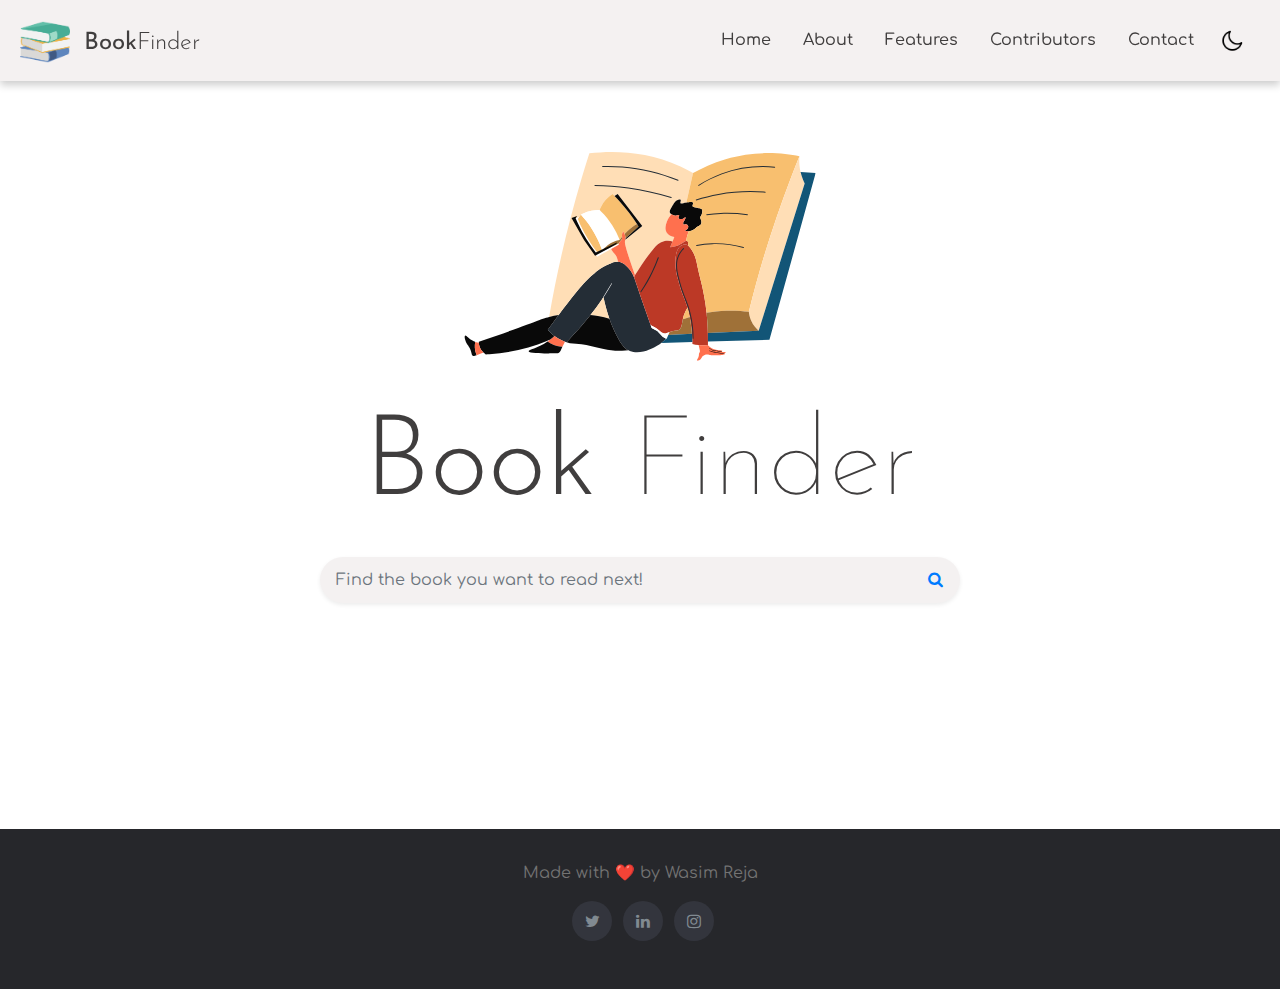
<file: index.html>
<!DOCTYPE html>
<html lang="en">

<head>
  <meta charset="UTF-8" />
  <meta http-equiv="Content-Security-Policy" content="upgrade-insecure-requests" />
  <meta http-equiv="X-UA-Compatible" content="IE=edge" />
  <meta name="viewport" content="width=device-width, initial-scale=1.0" />
  <meta name="description" content="Find the book you want to read next!" />
  <title>Book Finder</title>
  <link rel="shortcut icon" href="img/book.png" type="image/x-icon">
  <link rel="stylesheet" href="https://cdnjs.cloudflare.com/ajax/libs/font-awesome/4.7.0/css/font-awesome.min.css" />
  <link rel="stylesheet" href="./css/style.css" />
  <link rel="stylesheet" href="https://cdn.jsdelivr.net/npm/bootstrap@4.4.1/dist/css/bootstrap.min.css"
    integrity="sha384-Vkoo8x4CGsO3+Hhxv8T/Q5PaXtkKtu6ug5TOeNV6gBiFeWPGFN9MuhOf23Q9Ifjh" crossorigin="anonymous" />
  <link rel="stylesheet" href="https://unpkg.com/aos@next/dist/aos.css" />
</head>

<body class="bg">
  <script>
    const localTheme = localStorage?.getItem("theme");
    if (localTheme === "dark") {
      document.body.classList.add("dark-theme");
      whitecolor();
    } else {
      document.body.classList.remove("dark-theme");
      blackcolor();
    }
  </script>

  <div class="preloader">
    <div class="dots-container">
      <div></div>
      <div></div>
      <div></div>
    </div>
    <div class="preloader-text">
      Loading...
    </div>
  </div>

  <nav id="nav">
    <div class="container-fluid align-items-center">
      <img id="logo" src="./img/book.png" alt="logo">
      <a class="navbar-brand" href="index.html">
        <span class="text">Book</span><span class="find">Finder</span>
      </a>
      <div class="mode d-flex align-items-center">
        <ul class="nav-menu">
          <li class="nav-item">
            <a class="nav-link" href="index.html"> <span class="find">Home</span></a>
          </li>
          <li class="nav-item">
            <a class="nav-link" href="about.html"> <span class="find">About</span></a>
          </li>
          <li class="nav-item">
            <a class="nav-link" href="features.html"> <span class="find">Features</span></a>
          </li>
          <li class="nav-item">
            <a class="nav-link" href="contributors.html"> <span class="find">Contributors</span></a>
          </li>
          <li class="nav-item">
            <a class="nav-link" href="contact.html"> <span class="find">Contact</span></a>
          </li>
        </ul>
        <img class="dark-mode" id="icon" src="img/moon.png" alt="Toggle Dark Mode" />
        <div class="hamburger">
          <span class="bar"></span>
          <span class="bar"></span>
          <span class="bar"></span>
        </div>
      </div>
    </div>
  </nav>

  <header class="header" id="header">
    <img src="img/Man-Reading-a-Book-Vector-Illustration.svg" alt="Man Reading a Book" class="illustration" />
    <h1 class="title">
      Book
      <p class="finder">Finder</p>
    </h1>
  </header>
  <div class="search" id="search-bar">
    <form class="search-form">
      <div class="p-1 rounded rounded-pill shadow-sm mb-5">
        <div class="input-group">
          <input type="search" id="input" placeholder="Find the book you want to read next!"
            aria-describedby="button-addon1" class="form-control border-0 " />
          <div class="input-group-append">
            <button id="button-addon1" type="submit" class="btn btn-link text-primary" aria-label="Search">
              <i class="fa fa-search"></i>
            </button>
          </div>
        </div>
      </div>
    </form>
  </div>
  <div class="whirly-loader" style="display: none;"></div>
  <div id="results" class="results container"></div>

  <a href="#" id="return-to-top" class="scroll-container">
    <i class="fa fa-arrow-up"></i>
  </a>

  <div id="pagination-wrapper" class="pagination-wrapper hidden">
    <svg class="dots btn--prev" onclick="prevPage()" id="prev-btn" height="96" viewBox="0 0 24 24" width="96"
      xmlns="http://www.w3.org/2000/svg">
      <path d="M15.41 16.09l-4.58-4.59 4.58-4.59L14 5.5l-6 6 6 6z" />
      <path d="M0-.5h24v24H0z" fill="none" />
    </svg>

    <div class="pagination-container">
      <div class="little-dot  little-dot--first"></div>
      <div class="little-dot">
        <div class="big-dot-container">
          <div class="big-dot"></div>
        </div>
      </div>
      <div class="little-dot  little-dot--last"></div>
    </div>

    <svg class="dots btn--next" onclick="nextPage()" id="next-btn" height="96" viewBox="0 0 24 24" width="96"
      xmlns="http://www.w3.org/2000/svg">
      <path d="M8.59 16.34l4.58-4.59-4.58-4.59L10 5.75l6 6-6 6z" />
      <path d="M0-.25h24v24H0z" fill="none" />
    </svg>
  </div>

  <footer class="foot">
    <div>
      Made with ❤️ by <a href="https://github.com/wasimreja">Wasim Reja</a>
    </div>
    <div class="icons">
      <a class="twitter" href="https://twitter.com/_wasimreja" target="_blank">
        <i class="fa fa-twitter"></i>
      </a>
      <a class="linkedin" href="https://www.linkedin.com/in/wasimreja" target="_blank">
        <i class="fa fa-linkedin"></i>
      </a>
      <a class="instagram" href="https://www.instagram.com/_wasimreja" target="_blank">
        <i class="fa fa-instagram"></i>
      </a>
    </div>
  </footer>

  <script src="https://ajax.googleapis.com/ajax/libs/jquery/2.2.2/jquery.min.js"></script>
  <script src="https://unpkg.com/aos@next/dist/aos.js"></script>
  <script>
    AOS.init({
      offset: 200,
      duration: 1000
    });
  </script>
  <script src="./js/main.js"></script>
  <script src="./js/pagination.js"></script>
  <script src="./js/preloader.js"></script>
</body>

</html>
</file>
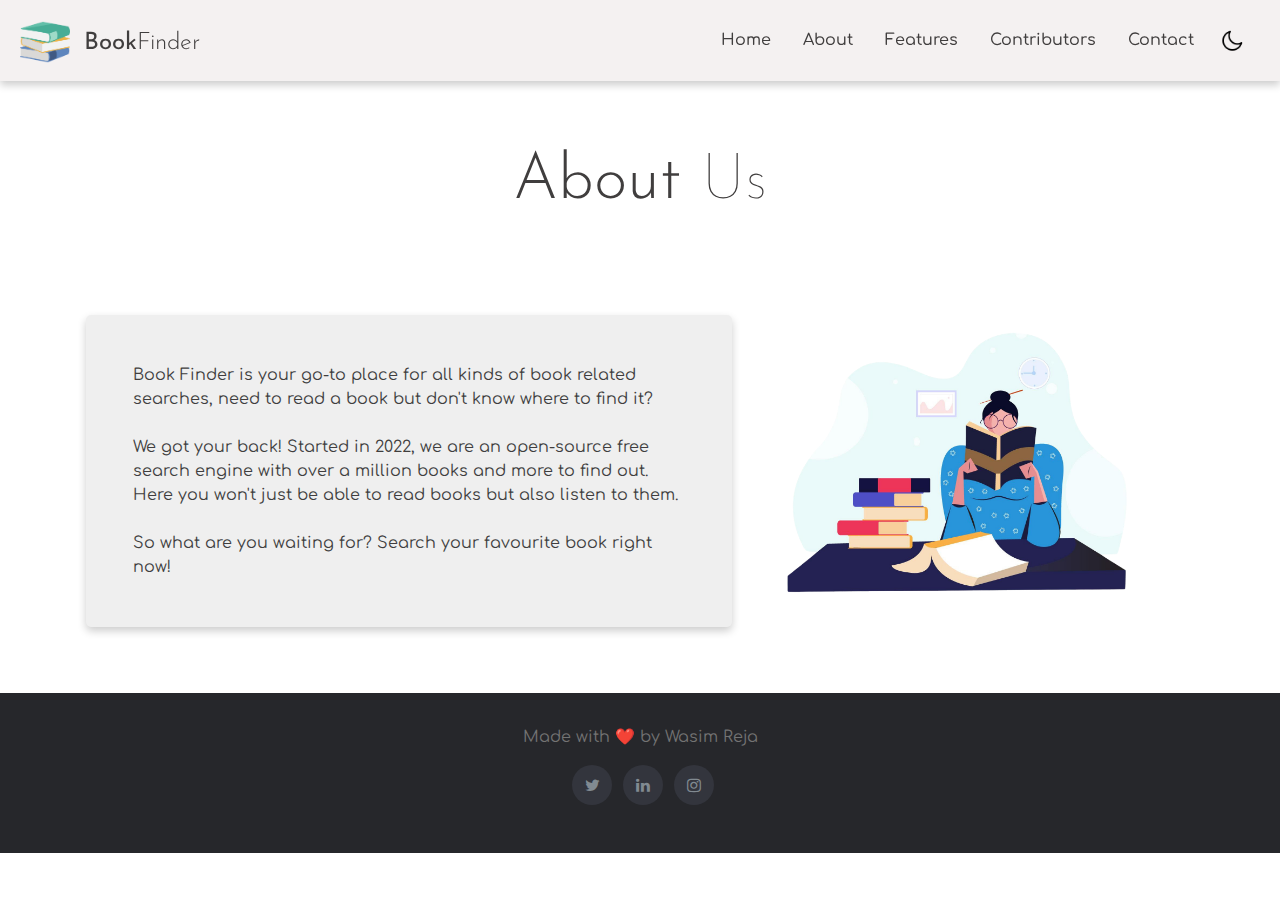
<file: about.html>
<!DOCTYPE html>
<html lang="en">

<head>
  <meta charset="UTF-8" />
  <meta http-equiv="Content-Security-Policy" content="upgrade-insecure-requests" />
  <meta http-equiv="X-UA-Compatible" content="IE=edge" />
  <meta name="viewport" content="width=device-width, initial-scale=1.0" />
  <title>About Us | Book Finder</title>
  <link rel="shortcut icon" href="./img/book.png" type="image/x-icon">
  <link rel="stylesheet" href="https://cdnjs.cloudflare.com/ajax/libs/font-awesome/4.7.0/css/font-awesome.min.css" />
  <link rel="stylesheet" href="./css/style.css" />
  <link rel="stylesheet" href="./css/about.css">
  <link rel="stylesheet" href="https://cdn.jsdelivr.net/npm/bootstrap@4.4.1/dist/css/bootstrap.min.css"
    integrity="sha384-Vkoo8x4CGsO3+Hhxv8T/Q5PaXtkKtu6ug5TOeNV6gBiFeWPGFN9MuhOf23Q9Ifjh" crossorigin="anonymous" />
</head>

<body class="bg">
  <script>
    const localTheme = localStorage?.getItem("theme");
    if (localTheme === "dark") {
      document.body.classList.add("dark-theme");
    } else {
      document.body.classList.remove("dark-theme");
    }
  </script>

  <nav id="nav">
    <div class="container-fluid align-items-center">
      <img id="logo" src="./img/book.png" alt="logo">
      <a class="navbar-brand" href="index.html">
        <span class="text">Book</span><span class="find">Finder</span>
      </a>
      <div class="mode d-flex align-items-center">
        <ul class="nav-menu">
          <li class="nav-item">
            <a class="nav-link" href="index.html"> <span class="find">Home</span></a>
          </li>
          <li class="nav-item">
            <a class="nav-link" href="about.html"> <span class="find">About</span></a>
          </li>
          <li class="nav-item">
            <a class="nav-link" href="features.html"> <span class="find">Features</span></a>
          </li>
          <li class="nav-item">
            <a class="nav-link" href="contributors.html"> <span class="find">Contributors</span></a>
          </li>
          <li class="nav-item">
            <a class="nav-link" href="contact.html"> <span class="find">Contact</span></a>
          </li>
        </ul>
        <img class="dark-mode" id="icon" src="img/moon.png" alt="Toggle Dark Mode" />
        <div class="hamburger">
          <span class="bar"></span>
          <span class="bar"></span>
          <span class="bar"></span>
        </div>
      </div>
    </div>
  </nav>

  <section class="about">
    <header class="header" id="header">
      <h1 class="title">
        About
        <p class="finder">Us</p>
      </h1>
    </header>
    <div class="container">
      <div class="row align-items-end p-3">
        <div class="col-lg-7">
          <div class="py-3">
            <div class="description">
              Book Finder is your go-to place for all kinds of book related searches, need to read a book but don't know
              where to find it?<br /><br />
              We got your back! Started in 2022, we are an open-source free search engine with over a million books and
              more to find out. Here you won't just be able to read books but also listen to them.<br /><br />
              So what are you waiting for? Search your favourite book right now!
            </div>
          </div>
        </div>
        <div class="col-lg-5">
          <img src="img/book-reading.png" alt="Reading Book Illustration" class="illustration" />
        </div>
      </div>
    </div>
  </section>

  <div class="search" id="search-bar">
    <form class="search-form">
    </form>
  </div>

  <a href="#" id="return-to-top" class="scroll-container">
    <i class="fa fa-arrow-up"></i>
  </a>

  <footer class="foot">
    <div>
      Made with ❤️ by <a href="https://github.com/wasimreja">Wasim Reja</a>
    </div>
    <div class="icons">
      <a class="twitter" href="https://twitter.com/_wasimreja" target="_blank">
        <i class="fa fa-twitter"></i>
      </a>
      <a class="linkedin" href="https://www.linkedin.com/in/wasimreja" target="_blank">
        <i class="fa fa-linkedin"></i>
      </a>
      <a class="instagram" href="https://www.instagram.com/_wasimreja" target="_blank">
        <i class="fa fa-instagram"></i>
      </a>
    </div>
  </footer>

  <script src="./js/main.js"></script>
</body>

</html>
</file>
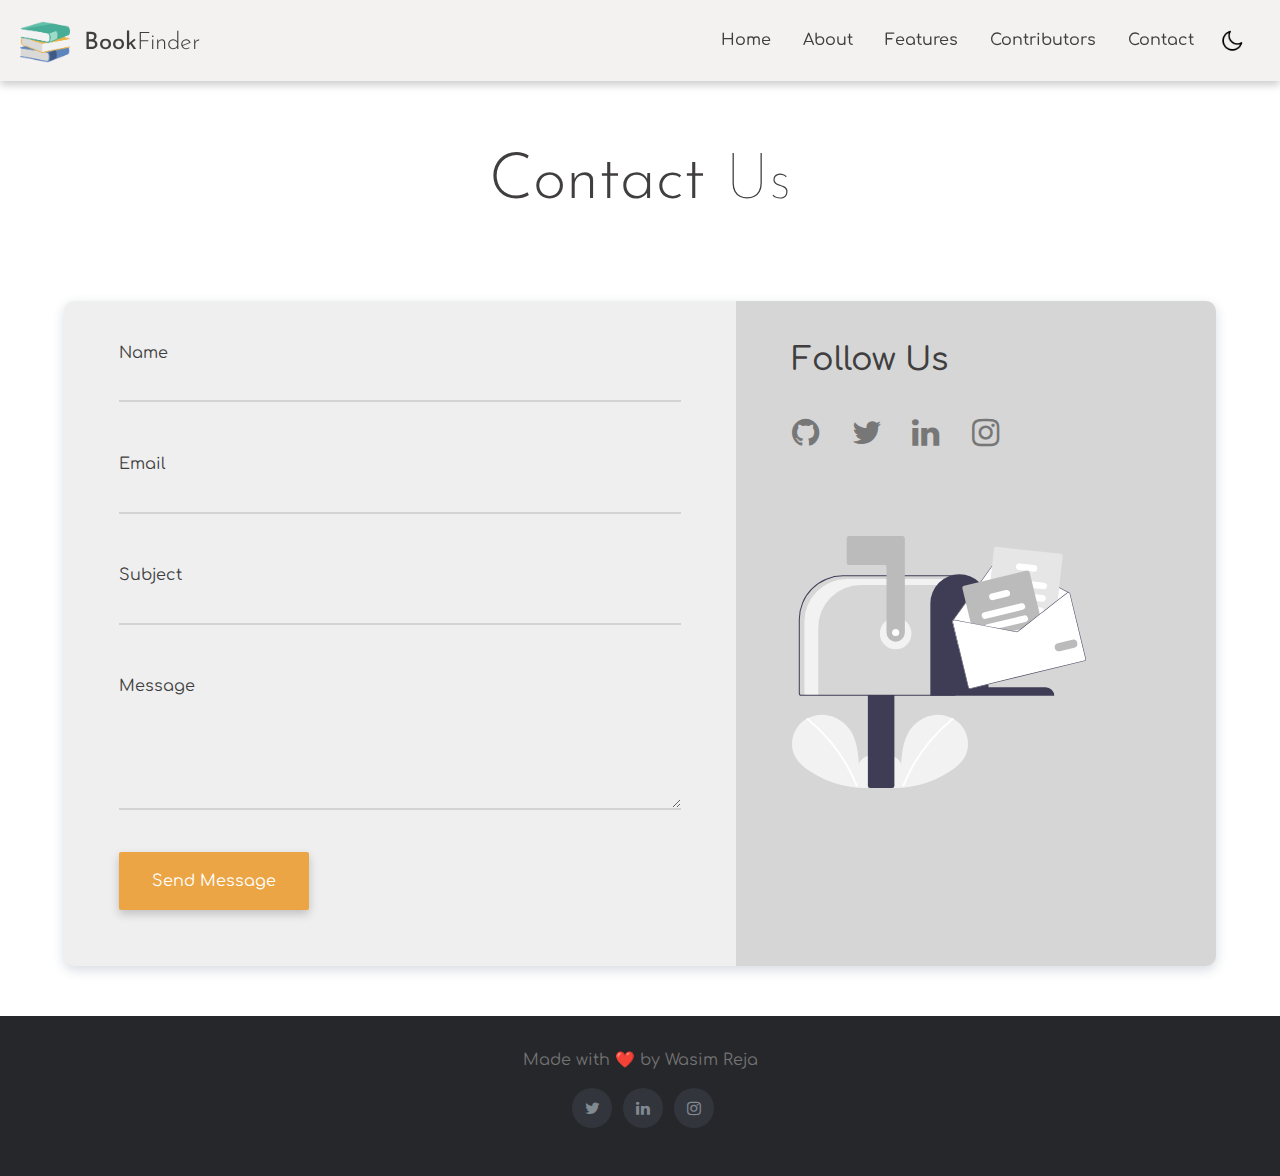
<file: contact.html>
<!DOCTYPE html>
<html lang="en">

<head>
  <meta charset="UTF-8" />
  <meta http-equiv="Content-Security-Policy" content="upgrade-insecure-requests" />
  <meta http-equiv="X-UA-Compatible" content="IE=edge" />
  <meta name="viewport" content="width=device-width, initial-scale=1.0" />
  <title>Contact Us | Book Finder</title>
  <link rel="shortcut icon" href="./img/book.png" type="image/x-icon">
  <link rel="stylesheet" href="https://cdnjs.cloudflare.com/ajax/libs/font-awesome/4.7.0/css/font-awesome.min.css" />
  <link rel="stylesheet" href="./css/style.css" />
  <link rel="stylesheet" href="./css/contact.css">
  <link rel="stylesheet" href="https://cdn.jsdelivr.net/npm/bootstrap@4.4.1/dist/css/bootstrap.min.css"
    integrity="sha384-Vkoo8x4CGsO3+Hhxv8T/Q5PaXtkKtu6ug5TOeNV6gBiFeWPGFN9MuhOf23Q9Ifjh" crossorigin="anonymous" />
</head>

<body class="bg">
  <script>
    const localTheme = localStorage?.getItem("theme");
    if (localTheme === "dark") {
      document.body.classList.add("dark-theme");
    } else {
      document.body.classList.remove("dark-theme");
    }
  </script>

  <nav id="nav">
    <div class="container-fluid align-items-center">
      <img id="logo" src="./img/book.png" alt="logo">
      <a class="navbar-brand" href="index.html">
        <span class="text">Book</span><span class="find">Finder</span>
      </a>
      <div class="mode d-flex align-items-center">
        <ul class="nav-menu">
          <li class="nav-item">
            <a class="nav-link" href="index.html"> <span class="find">Home</span></a>
          </li>
          <li class="nav-item">
            <a class="nav-link" href="about.html"> <span class="find">About</span></a>
          </li>
          <li class="nav-item">
            <a class="nav-link" href="features.html"> <span class="find">Features</span></a>
          </li>
          <li class="nav-item">
            <a class="nav-link" href="contributors.html"> <span class="find">Contributors</span></a>
          </li>
          <li class="nav-item">
            <a class="nav-link" href="contact.html"> <span class="find">Contact</span></a>
          </li>
        </ul>
        <img class="dark-mode" id="icon" src="img/moon.png" alt="Toggle Dark Mode" />
        <div class="hamburger">
          <span class="bar"></span>
          <span class="bar"></span>
          <span class="bar"></span>
        </div>
      </div>
    </div>
  </nav>

  <section class="contact">
    <header class="header" id="header">
      <h1 class="title">
        Contact
        <p class="finder">Us</p>
      </h1>
    </header>
    <div class="contact_form row">
      <div class="col-md-7 form">
        <form action="https://formsubmit.co/wr2435@it.jgec.ac.in" method="POST">
          <div class="input_group">
            <label for="name">Name</label>
            <input name="Name" id="name" type="text" placeholder=" " required="">
          </div>
          <div class="input_group">
            <label for="email">Email</label>
            <input name="Email" id="email" type="text" name="Email" placeholder=" " required="">
          </div>
          <div class="input_group">
            <label for="sub">Subject</label>
            <input name="Subject" id="sub" type="text" name="Subject" placeholder=" " required="">
          </div>
          <div class="input_group">
            <label for="msg">Message</label>
            <textarea id="msg" type="text" name="Message" placeholder=" " rows="4" required=""></textarea>
          </div>
          <button class="btn btn-submit" type="submit">Send Message</button>
        </form>
      </div>
      <div class="col-md-5 follow">
        <h3>Follow Us</h3>
        <div class="social_link">
          <a href="https://github.com/wasimreja" target="_blank">
            <i class="fa fa-github">
            </i>
          </a>
          <a href="https://twitter.com/_wasimreja" target="_blank">
            <i class="fa fa-twitter">
            </i>
          </a>
          <a href="https://www.linkedin.com/in/wasimreja" target="_blank">
            <i class="fa fa-linkedin">
            </i>
          </a>
          <a href="https://www.instagram.com/_wasimreja" target="_blank">
            <i class="fa fa-instagram">
            </i>
          </a>
        </div>
        <img class="img-fluid" src="img/undraw_mailbox_re_dvds.svg">
      </div>
    </div>
    </div>
  </section>

  <div class="search" id="search-bar">
    <form class="search-form">
    </form>
  </div>

  <a href="#" id="return-to-top" class="scroll-container">
    <i class="fa fa-arrow-up"></i>
  </a>

  <footer class="foot">
    <div>
      Made with ❤️ by <a href="https://github.com/wasimreja">Wasim Reja</a>
    </div>
    <div class="icons">
      <a class="twitter" href="https://twitter.com/_wasimreja" target="_blank">
        <i class="fa fa-twitter"></i>
      </a>
      <a class="linkedin" href="https://www.linkedin.com/in/wasimreja" target="_blank">
        <i class="fa fa-linkedin"></i>
      </a>
      <a class="instagram" href="https://www.instagram.com/_wasimreja" target="_blank">
        <i class="fa fa-instagram"></i>
      </a>
    </div>
  </footer>

  <script src="./js/main.js"></script>
</body>

</html>
</file>
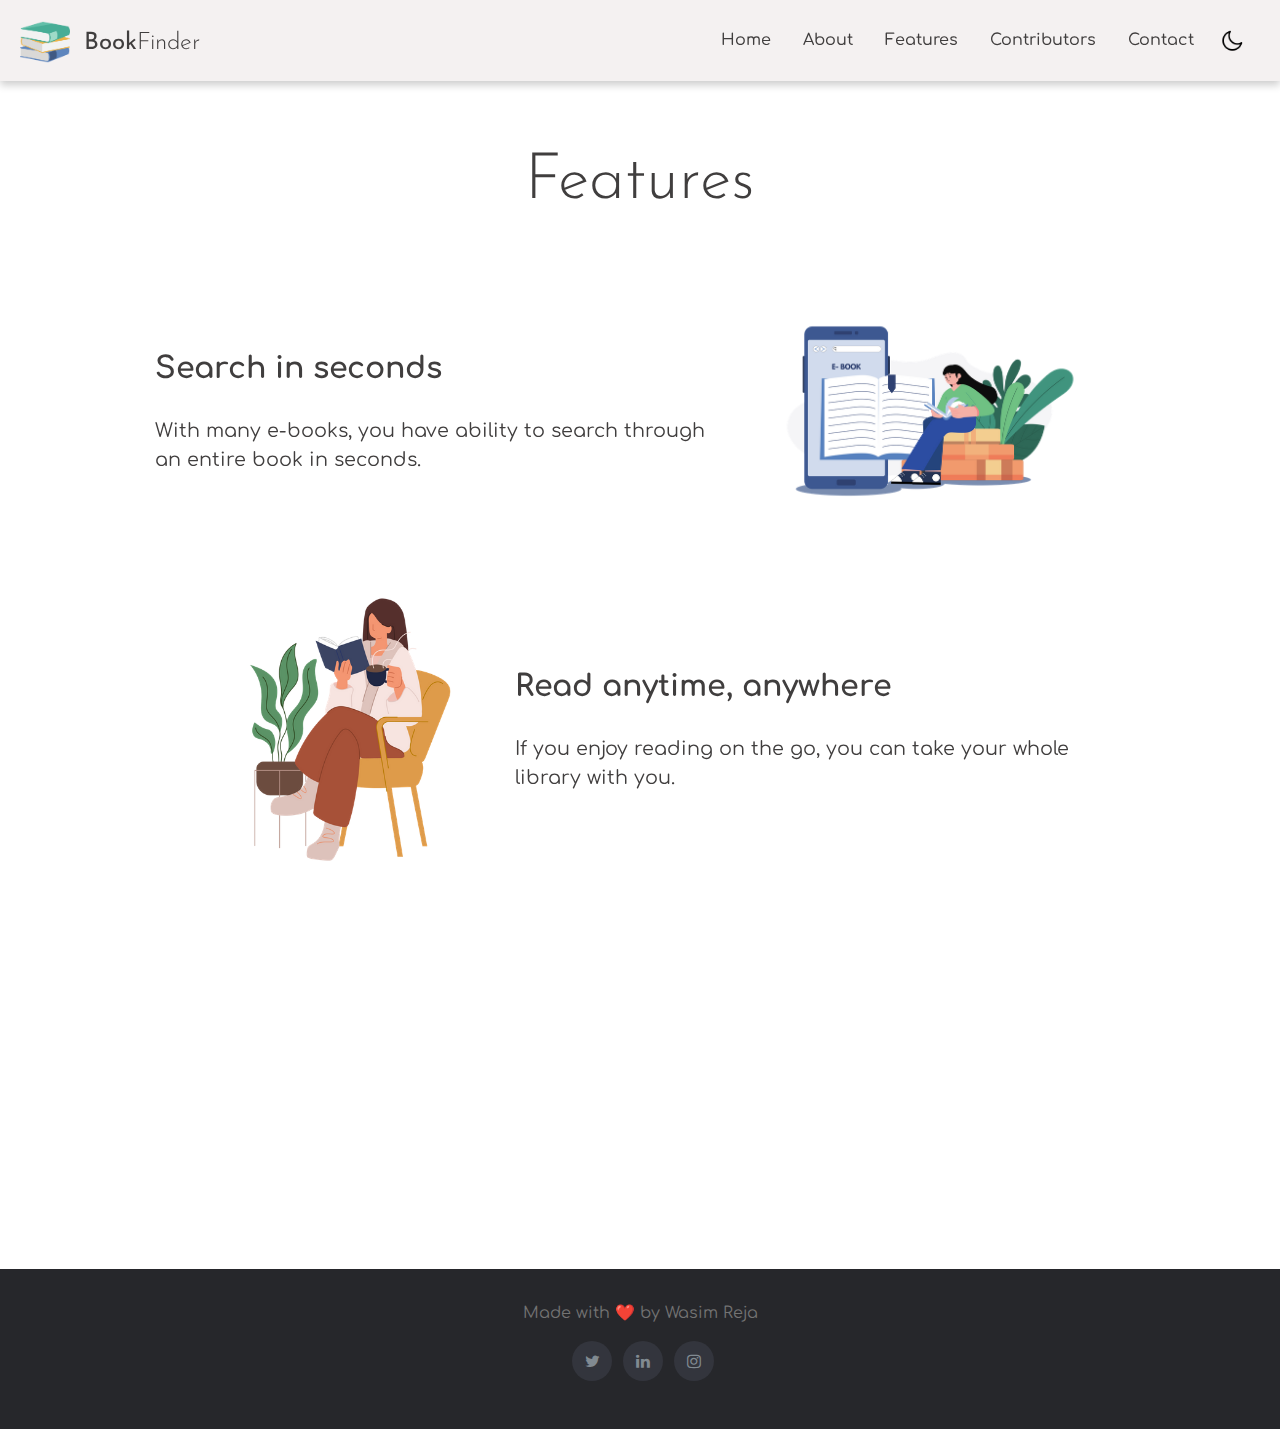
<file: features.html>
<!DOCTYPE html>
<html lang="en">

<head>
  <meta charset="UTF-8">
  <meta http-equiv="X-UA-Compatible" content="IE=edge">
  <meta http-equiv="Content-Security-Policy" content="upgrade-insecure-requests" />
  <meta name="viewport" content="width=device-width, initial-scale=1.0">
  <title>Features | Book Finder</title>
  <link rel="shortcut icon" href="./img/book.png" type="image/x-icon">
  <link rel="stylesheet" href="https://cdnjs.cloudflare.com/ajax/libs/font-awesome/4.7.0/css/font-awesome.min.css" />
  <link rel="stylesheet" href="./css/style.css" />
  <link rel="stylesheet" href="./css/features.css">
  <link rel="stylesheet" href="https://cdn.jsdelivr.net/npm/bootstrap@4.4.1/dist/css/bootstrap.min.css"
    integrity="sha384-Vkoo8x4CGsO3+Hhxv8T/Q5PaXtkKtu6ug5TOeNV6gBiFeWPGFN9MuhOf23Q9Ifjh" crossorigin="anonymous" />
  <link rel="stylesheet" href="https://unpkg.com/aos@next/dist/aos.css" />
</head>

<body class="bg">
  <script>
    const localTheme = localStorage?.getItem("theme");
    if (localTheme === "dark") {
      document.body.classList.add("dark-theme");
    } else {
      document.body.classList.remove("dark-theme");
    }
  </script>

  <nav id="nav">
    <div class="container-fluid align-items-center">
      <img id="logo" src="./img/book.png" alt="logo">
      <a class="navbar-brand" href="index.html">
        <span class="text">Book</span><span class="find">Finder</span>
      </a>
      <div class="mode d-flex align-items-center">
        <ul class="nav-menu">
          <li class="nav-item">
            <a class="nav-link" href="index.html"> <span class="find">Home</span></a>
          </li>
          <li class="nav-item">
            <a class="nav-link" href="about.html"> <span class="find">About</span></a>
          </li>
          <li class="nav-item">
            <a class="nav-link" href="features.html"> <span class="find">Features</span></a>
          </li>
          <li class="nav-item">
            <a class="nav-link" href="contributors.html"> <span class="find">Contributors</span></a>
          </li>
          <li class="nav-item">
            <a class="nav-link" href="contact.html"> <span class="find">Contact</span></a>
          </li>
        </ul>
        <img class="dark-mode" id="icon" src="img/moon.png" alt="Toggle Dark Mode" />
        <div class="hamburger">
          <span class="bar"></span>
          <span class="bar"></span>
          <span class="bar"></span>
        </div>
      </div>
    </div>
  </nav>

  <section class="features">
    <header class="header" id="header">
      <h1 class="title">
        Features
      </h1>
    </header>
    <div class="container" data-aos="fade-up">
      <img class="container-img" style="width:330px" src="img/e-book-app-6921052-5662039.png" alt="">
      <div class="description">
        <h3>Search in seconds</h3>
        <p>With many e-books, you have ability to search through an entire book in seconds.</p>
      </div>
    </div>
    <div class="container" data-aos="fade-up">
      <img class="container-img" style="width:230px"
        src="img/woman-reading-book-while-drinking-coffee-5632630-4696294.png" alt="">
      <div class="description">
        <h3>Read anytime, anywhere</h3>
        <p>If you enjoy reading on the go, you can take your whole library with you.</p>
      </div>
    </div>
    <div class="container" data-aos="fade-up">
      <img class="container-img" style="width:230px"
        src="img/man-holding-books-in-her-hands-and-listening-and-reading-them-online-5186298-4332949.png" alt="">
      <div class="description">
        <h3>Audio books</h3>
        <p>Book Finder helps you to not only get your fav e-books but also makes them available in audio forms.</p>
      </div>
    </div>
  </section>

  <div class="search" id="search-bar">
    <form class="search-form">
    </form>
  </div>

  <a href="#" id="return-to-top" class="scroll-container">
    <i class="fa fa-arrow-up"></i>
  </a>

  <footer class="foot">
    <div>
      Made with ❤️ by <a href="https://github.com/wasimreja">Wasim Reja</a>
    </div>
    <div class="icons">
      <a class="twitter" href="https://twitter.com/_wasimreja" target="_blank">
        <i class="fa fa-twitter"></i>
      </a>
      <a class="linkedin" href="https://www.linkedin.com/in/wasimreja" target="_blank">
        <i class="fa fa-linkedin"></i>
      </a>
      <a class="instagram" href="https://www.instagram.com/_wasimreja" target="_blank">
        <i class="fa fa-instagram"></i>
      </a>
    </div>
  </footer>

  <script src="https://unpkg.com/aos@next/dist/aos.js"></script>
  <script>
    AOS.init({
      offset: 200,
      duration: 1000
    });
  </script>
  <script src="./js/main.js"></script>
</body>

</html>
</file>
<file: css/style.css>
@import url("https://fonts.googleapis.com/css2?family=Comfortaa:wght@300;500;700&family=Josefin+Sans:wght@100;300;400&display=swap");

html {
  scroll-behavior: smooth;
  position: relative;
  min-height: 100%;
  overflow-x: hidden;
}

:root {
  --primary-color: #fff;
  --secondary-color: #403e3e;
  --nav-color: #f4f1f1;
  --search-bar-color: #f4f1f1;
  --result-card-color: #efefef;
  --follow-color: rgba(0,0,0,0.1);
}

.dark-theme {
  --primary-color: #323339;
  --secondary-color: #fcf4f4;
  --nav-color: #26272b;
  --search-bar-color: #3e4046;
  --result-card-color: #3e3f47;
  --follow-color: rgba(0,0,0,0.1);
}

::-webkit-scrollbar {
  width: 0.6rem;
  background-color: #e3e2e9;
  border-radius: 0.5rem;
}

::-webkit-scrollbar-thumb {
  background-color: #c8c6d2;
}

::-webkit-scrollbar-thumb:hover {
  background-color: #a19fad;
}

.bg {
  background-color: var(--primary-color);
  transition: background 500ms;
}

.bg-light {
  overflow: hidden;
}

.preloader {
  position: fixed;
  width: 100%;
  height: 100vh;
  background: var(--primary-color);
  left: 0;
  top: 0;
  display: flex;
  flex-direction: column;
  align-items: center;
  justify-content: center;
  transition: all 2500ms;
  z-index: 2000;
}

.preloader.hide {
  opacity: 0;
  pointer-events: none;
}

.preloader .preloader-text {
  color: #847d7d;
  text-transform: uppercase;
  letter-spacing: 8px;
  font-size: 15px;
}

.preloader .dots-container {
  display: flex;
  margin-bottom: 48px;
}

.preloader .dots-container > div {
  width: 20px;
  height: 20px;
  border-radius: 50%;
  margin: 0 5px;
  background: #bc3926;
  animation: bounce 1000ms infinite;
}

.preloader .dots-container > div:nth-child(2) {
  background: #f8bf6f;
  animation: bounce 1000ms infinite;
  animation-delay: 200ms;
}

.preloader .dots-container > div:nth-child(3) {
  background: #ffdeb6;
  animation: bounce 1000ms infinite;
  animation-delay: 400ms;
}

@keyframes bounce {
  50% {
    transform: translateY(16px);
  }

  100% {
    transform: translateY(0);
  }
}

#nav {
  position: fixed;
  top: 0;
  width: 100%;
  height: auto;
  z-index: 100;
  background-color: var(--nav-color);
  padding: 5px 5px;
  box-shadow: 0 4px 8px 0 rgba(0, 0, 0, 0.2);
}

#logo {
  width: 50px;
  height: 50px;
  margin-right: 10px;
  margin-bottom: 5px;
}

.navbar-brand {
  margin-top: 15px;
}

.text {
  position: center;
  font-size: 1.5rem;
  font-family: "Josefin Sans", sans-serif;
  font-weight: 400;
  color: var(--secondary-color);
}

.find {
  font-weight: lighter;
  font-size: 1.5rem;
  font-family: "Josefin Sans", sans-serif;
  font-weight: 300;
  color: var(--secondary-color);
}

.mode {
  float: right;
  margin-right: 5px;
}

.mode span {
  font-family: "Comfortaa", cursive;
  font-size: 16px;
  font-weight: 500;
}

.mode span:hover {
  color: #eba544;
  transition: all 0.3s linear;
}

.nav-menu {
  display: flex;
  justify-content: space-between;
  align-items: center;
  padding: 0;
  margin-top: 15px;
  box-sizing: border-box;
  list-style: none;
}

#icon {
  width: 45px;
  height: 45px;
  padding: 10px;
  border-radius: 100%;
  cursor: pointer;
}

#icon:hover {
  background-color: var(--primary-color);
}

.hamburger {
  display: none;
  cursor: pointer;
}

.bar {
  border-radius: 20px;
  display: block;
  width: 25px;
  height: 2px;
  margin: 6px auto;
  -webkit-transition: all 0.3s ease-in-out;
  transition: all 0.3s ease-in-out;
}

.header {
  margin-top: 4rem;
  text-align: center;
  -webkit-animation: fadein 2s; /* Safari, Chrome and Opera > 12.1 */
  -moz-animation: fadein 2s; /* Firefox < 16 */
  -ms-animation: fadein 2s; /* Internet Explorer */
  -o-animation: fadein 2s; /* Opera < 12.1 */
  animation: fadein 2s;
}

@keyframes fadein {
  from {
    opacity: 0;
  }
  to {
    opacity: 1;
  }
}

/* Firefox < 16 */
@-moz-keyframes fadein {
  from {
    opacity: 0;
  }
  to {
    opacity: 1;
  }
}

/* Safari, Chrome and Opera > 12.1 */
@-webkit-keyframes fadein {
  from {
    opacity: 0;
  }
  to {
    opacity: 1;
  }
}

/* Opera < 12.1 */
@-o-keyframes fadein {
  from {
    opacity: 0;
  }
  to {
    opacity: 1;
  }
}

.illustration {
  width: 22rem;
  margin-top: 4rem;
  margin-bottom: 1rem;
}

.title {
  font-size: 7em;
  font-family: "Josefin Sans", sans-serif;
  font-weight: 300;
  color: var(--secondary-color);
}

.finder {
  font-weight: lighter;
  display: inline-block;
}

.search {
  margin: 0 auto;
  width: 50%;
  font-family: "Comfortaa", cursive;
}

.search-form {
  background-color: var(--search-bar-color);
  border-radius: 25px;
}

.input-group input[type="search"] {
  background: transparent;
  color: var(--secondary-color);
  border: none;
  outline: none;
  border-radius: 25px;
}

#input:focus {
  border-color: rgba(100, 100, 100, 1) !important;
  -webkit-box-shadow: none !important;
  -moz-box-shadow: none !important;
  box-shadow: none !important;
}

.results {
  padding: 5% 15% 5% 15%;
  font-family: "Comfortaa", cursive;
  font-weight: 300;
  font-size: 1rem;
  color: var(--secondary-color);
}

.result {
  box-shadow: 0 4px 8px 0 rgba(0, 0, 0, 0.2);
  transition: 0.3s;
  background: var(--result-card-color);
  border-radius: 5px;
  padding: 3%;
  margin-bottom: 1.5rem;
}

.result:hover {
  box-shadow: 0 8px 16px 0 rgba(0, 0, 0, 0.2);
}

.description {
  font-family: "Comfortaa", cursive;
  color: var(--secondary-color);
}

.remaining-description {
  display: none;
}

.remaining-description--show {
  display: inline;
}

.read-more-btn {
  color: #eba544;
  font-weight: 500;
  cursor: pointer;
  transition: all 0.25s ease-in-out;
}

.read-more-btn:hover {
  color: #b88236;
  transition: all 0.25s ease-in-out;
}

.result a {
  color: white;
  background: #eba544;
  border-radius: 28px;
  padding: 7px 20px;
  border: 0px;
}

.result button {
  color: white;
  background: #eba544;
  border-radius: 28px;
  padding: 7px 20px;
  border: 0px;
  margin-left: 10px;
}

/* .error-message {
  font-family: "Comfortaa", cursive;
  font-weight: 300;
  font-size: 1rem;
} */

.whirly-loader {
  margin-left: 50%;
  margin-top: 3rem;
  margin-bottom: 4rem;
}

@-moz-keyframes whirly-loader {
  0% {
    -moz-transform: rotate(0deg);
    transform: rotate(0deg);
  }
  100% {
    -moz-transform: rotate(360deg);
    transform: rotate(360deg);
  }
}

@-webkit-keyframes whirly-loader {
  0% {
    -webkit-transform: rotate(0deg);
    transform: rotate(0deg);
  }
  100% {
    -webkit-transform: rotate(360deg);
    transform: rotate(360deg);
  }
}

@keyframes whirly-loader {
  0% {
    -moz-transform: rotate(0deg);
    -ms-transform: rotate(0deg);
    -webkit-transform: rotate(0deg);
    transform: rotate(0deg);
  }
  100% {
    -moz-transform: rotate(360deg);
    -ms-transform: rotate(360deg);
    -webkit-transform: rotate(360deg);
    transform: rotate(360deg);
  }
}

/* :not(:required) hides this rule from IE9 and below */
.whirly-loader:not(:required) {
  overflow: hidden;
  position: relative;
  text-indent: -9999px;
  display: inline-block;
  width: 8px;
  height: 8px;
  background: transparent;
  -moz-border-radius: 100%;
  -webkit-border-radius: 100%;
  border-radius: 100%;
  -moz-box-shadow: #e66 0px 26px 0 6px, #e66 0.90971px 26.05079px 0 5.93333px,
    #e66 1.82297px 26.06967px 0 5.86667px, #e66 2.73865px 26.05647px 0 5.8px,
    #e66 3.65561px 26.01104px 0 5.73333px, #e66 4.57274px 25.93327px 0 5.66667px,
    #e66 5.48887px 25.8231px 0 5.6px, #e66 6.40287px 25.68049px 0 5.53333px,
    #e66 7.31358px 25.50548px 0 5.46667px, #e66 8.21985px 25.2981px 0 5.4px,
    #e66 9.12054px 25.05847px 0 5.33333px,
    #e66 10.01448px 24.78672px 0 5.26667px, #e66 10.90054px 24.48302px 0 5.2px,
    #e66 11.77757px 24.1476px 0 5.13333px,
    #e66 12.64443px 23.78072px 0 5.06667px, #e66 13.5px 23.38269px 0 5px,
    #e66 14.34315px 22.95384px 0 4.93333px,
    #e66 15.17277px 22.49455px 0 4.86667px, #e66 15.98776px 22.00526px 0 4.8px,
    #e66 16.78704px 21.48643px 0 4.73333px,
    #e66 17.56953px 20.93855px 0 4.66667px, #e66 18.33418px 20.36217px 0 4.6px,
    #e66 19.07995px 19.75787px 0 4.53333px,
    #e66 19.80582px 19.12626px 0 4.46667px, #e66 20.5108px 18.468px 0 4.4px,
    #e66 21.1939px 17.78379px 0 4.33333px,
    #e66 21.85416px 17.07434px 0 4.26667px, #e66 22.49067px 16.34043px 0 4.2px,
    #e66 23.10251px 15.58284px 0 4.13333px,
    #e66 23.68881px 14.80241px 0 4.06667px, #e66 24.24871px 14px 0 4px,
    #e66 24.7814px 13.1765px 0 3.93333px, #e66 25.28607px 12.33284px 0 3.86667px,
    #e66 25.76198px 11.46997px 0 3.8px, #e66 26.2084px 10.58888px 0 3.73333px,
    #e66 26.62462px 9.69057px 0 3.66667px, #e66 27.01001px 8.77608px 0 3.6px,
    #e66 27.36392px 7.84648px 0 3.53333px, #e66 27.68577px 6.90284px 0 3.46667px,
    #e66 27.97502px 5.94627px 0 3.4px, #e66 28.23116px 4.97791px 0 3.33333px,
    #e66 28.4537px 3.99891px 0 3.26667px, #e66 28.64223px 3.01042px 0 3.2px,
    #e66 28.79635px 2.01364px 0 3.13333px, #e66 28.91571px 1.00976px 0 3.06667px,
    #e66 29px 0px 0 3px, #e66 29.04896px -1.01441px 0 2.93333px,
    #e66 29.06237px -2.03224px 0 2.86667px, #e66 29.04004px -3.05223px 0 2.8px,
    #e66 28.98185px -4.07313px 0 2.73333px,
    #e66 28.88769px -5.09368px 0 2.66667px, #e66 28.75754px -6.1126px 0 2.6px,
    #e66 28.59138px -7.12863px 0 2.53333px,
    #e66 28.38926px -8.14049px 0 2.46667px, #e66 28.15127px -9.1469px 0 2.4px,
    #e66 27.87755px -10.1466px 0 2.33333px,
    #e66 27.56827px -11.1383px 0 2.26667px, #e66 27.22365px -12.12075px 0 2.2px,
    #e66 26.84398px -13.09268px 0 2.13333px,
    #e66 26.42956px -14.05285px 0 2.06667px, #e66 25.98076px -15px 0 2px,
    #e66 25.49798px -15.93291px 0 1.93333px,
    #e66 24.98167px -16.85035px 0 1.86667px, #e66 24.43231px -17.75111px 0 1.8px,
    #e66 23.85046px -18.63402px 0 1.73333px,
    #e66 23.23668px -19.49789px 0 1.66667px, #e66 22.5916px -20.34157px 0 1.6px,
    #e66 21.91589px -21.16393px 0 1.53333px,
    #e66 21.21024px -21.96384px 0 1.46667px, #e66 20.4754px -22.74023px 0 1.4px,
    #e66 19.71215px -23.49203px 0 1.33333px,
    #e66 18.92133px -24.2182px 0 1.26667px, #e66 18.10379px -24.91772px 0 1.2px,
    #e66 17.26042px -25.58963px 0 1.13333px,
    #e66 16.39217px -26.23295px 0 1.06667px, #e66 15.5px -26.84679px 0 1px,
    #e66 14.58492px -27.43024px 0 0.93333px,
    #e66 13.64796px -27.98245px 0 0.86667px, #e66 12.69018px -28.50262px 0 0.8px,
    #e66 11.7127px -28.98995px 0 0.73333px,
    #e66 10.71663px -29.4437px 0 0.66667px, #e66 9.70313px -29.86317px 0 0.6px,
    #e66 8.67339px -30.2477px 0 0.53333px, #e66 7.6286px -30.59666px 0 0.46667px,
    #e66 6.57001px -30.90946px 0 0.4px, #e66 5.49886px -31.18558px 0 0.33333px,
    #e66 4.41643px -31.42451px 0 0.26667px, #e66 3.32401px -31.6258px 0 0.2px,
    #e66 2.22291px -31.78904px 0 0.13333px,
    #e66 1.11446px -31.91388px 0 0.06667px, #e66 0px -32px 0 0px,
    #e66 -1.11911px -32.04713px 0 -0.06667px,
    #e66 -2.24151px -32.05506px 0 -0.13333px,
    #e66 -3.36582px -32.02361px 0 -0.2px,
    #e66 -4.49065px -31.95265px 0 -0.26667px,
    #e66 -5.61462px -31.84212px 0 -0.33333px,
    #e66 -6.73634px -31.69198px 0 -0.4px,
    #e66 -7.8544px -31.50227px 0 -0.46667px,
    #e66 -8.9674px -31.27305px 0 -0.53333px,
    #e66 -10.07395px -31.00444px 0 -0.6px,
    #e66 -11.17266px -30.69663px 0 -0.66667px,
    #e66 -12.26212px -30.34982px 0 -0.73333px,
    #e66 -13.34096px -29.96429px 0 -0.8px,
    #e66 -14.4078px -29.54036px 0 -0.86667px,
    #e66 -15.46126px -29.07841px 0 -0.93333px, #e66 -16.5px -28.57884px 0 -1px,
    #e66 -17.52266px -28.04212px 0 -1.06667px,
    #e66 -18.52792px -27.46878px 0 -1.13333px,
    #e66 -19.51447px -26.85936px 0 -1.2px,
    #e66 -20.48101px -26.21449px 0 -1.26667px,
    #e66 -21.42625px -25.53481px 0 -1.33333px,
    #e66 -22.34896px -24.82104px 0 -1.4px,
    #e66 -23.2479px -24.07391px 0 -1.46667px,
    #e66 -24.12186px -23.29421px 0 -1.53333px,
    #e66 -24.96967px -22.48279px 0 -1.6px,
    #e66 -25.79016px -21.64052px 0 -1.66667px,
    #e66 -26.58223px -20.76831px 0 -1.73333px,
    #e66 -27.34477px -19.86714px 0 -1.8px,
    #e66 -28.07674px -18.938px 0 -1.86667px,
    #e66 -28.7771px -17.98193px 0 -1.93333px, #e66 -29.44486px -17px 0 -2px,
    #e66 -30.07908px -15.99333px 0 -2.06667px,
    #e66 -30.67884px -14.96307px 0 -2.13333px,
    #e66 -31.24325px -13.91039px 0 -2.2px,
    #e66 -31.7715px -12.83652px 0 -2.26667px,
    #e66 -32.26278px -11.74269px 0 -2.33333px,
    #e66 -32.71634px -10.63018px 0 -2.4px,
    #e66 -33.13149px -9.5003px 0 -2.46667px,
    #e66 -33.50755px -8.35437px 0 -2.53333px,
    #e66 -33.84391px -7.19374px 0 -2.6px, #e66 -34.14px -6.0198px 0 -2.66667px,
    #e66 -34.39531px -4.83395px 0 -2.73333px,
    #e66 -34.60936px -3.63759px 0 -2.8px,
    #e66 -34.78173px -2.43218px 0 -2.86667px,
    #e66 -34.91205px -1.21916px 0 -2.93333px, #e66 -35px 0px 0 -3px,
    #e66 -35.04531px 1.22381px 0 -3.06667px,
    #e66 -35.04775px 2.45078px 0 -3.13333px, #e66 -35.00717px 3.6794px 0 -3.2px,
    #e66 -34.92345px 4.90817px 0 -3.26667px,
    #e66 -34.79654px 6.13557px 0 -3.33333px, #e66 -34.62643px 7.36007px 0 -3.4px,
    #e66 -34.41316px 8.58016px 0 -3.46667px,
    #e66 -34.15683px 9.79431px 0 -3.53333px, #e66 -33.85761px 11.001px 0 -3.6px,
    #e66 -33.5157px 12.19872px 0 -3.66667px,
    #e66 -33.13137px 13.38594px 0 -3.73333px,
    #e66 -32.70493px 14.56117px 0 -3.8px,
    #e66 -32.23675px 15.72291px 0 -3.86667px,
    #e66 -31.72725px 16.86968px 0 -3.93333px, #e66 -31.17691px 18px 0 -4px,
    #e66 -30.58627px 19.11242px 0 -4.06667px,
    #e66 -29.95589px 20.2055px 0 -4.13333px,
    #e66 -29.28642px 21.27783px 0 -4.2px,
    #e66 -28.57852px 22.32799px 0 -4.26667px,
    #e66 -27.83295px 23.35462px 0 -4.33333px,
    #e66 -27.05047px 24.35635px 0 -4.4px,
    #e66 -26.23192px 25.33188px 0 -4.46667px,
    #e66 -25.37819px 26.27988px 0 -4.53333px,
    #e66 -24.49018px 27.1991px 0 -4.6px, #e66 -23.56888px 28.0883px 0 -4.66667px,
    #e66 -22.6153px 28.94626px 0 -4.73333px, #e66 -21.6305px 29.77183px 0 -4.8px,
    #e66 -20.61558px 30.56385px 0 -4.86667px,
    #e66 -19.57168px 31.32124px 0 -4.93333px, #e66 -18.5px 32.04294px 0 -5px,
    #e66 -17.40175px 32.72792px 0 -5.06667px,
    #e66 -16.27818px 33.37522px 0 -5.13333px,
    #e66 -15.1306px 33.98389px 0 -5.2px,
    #e66 -13.96034px 34.55305px 0 -5.26667px,
    #e66 -12.76875px 35.08186px 0 -5.33333px,
    #e66 -11.55724px 35.56951px 0 -5.4px,
    #e66 -10.32721px 36.01527px 0 -5.46667px,
    #e66 -9.08014px 36.41843px 0 -5.53333px, #e66 -7.81748px 36.77835px 0 -5.6px,
    #e66 -6.54075px 37.09443px 0 -5.66667px,
    #e66 -5.25147px 37.36612px 0 -5.73333px, #e66 -3.95118px 37.59293px 0 -5.8px,
    #e66 -2.64145px 37.77443px 0 -5.86667px,
    #e66 -1.32385px 37.91023px 0 -5.93333px;
  -webkit-box-shadow: #e66 0px 26px 0 6px, #e66 0.90971px 26.05079px 0 5.93333px,
    #e66 1.82297px 26.06967px 0 5.86667px, #e66 2.73865px 26.05647px 0 5.8px,
    #e66 3.65561px 26.01104px 0 5.73333px, #e66 4.57274px 25.93327px 0 5.66667px,
    #e66 5.48887px 25.8231px 0 5.6px, #e66 6.40287px 25.68049px 0 5.53333px,
    #e66 7.31358px 25.50548px 0 5.46667px, #e66 8.21985px 25.2981px 0 5.4px,
    #e66 9.12054px 25.05847px 0 5.33333px,
    #e66 10.01448px 24.78672px 0 5.26667px, #e66 10.90054px 24.48302px 0 5.2px,
    #e66 11.77757px 24.1476px 0 5.13333px,
    #e66 12.64443px 23.78072px 0 5.06667px, #e66 13.5px 23.38269px 0 5px,
    #e66 14.34315px 22.95384px 0 4.93333px,
    #e66 15.17277px 22.49455px 0 4.86667px, #e66 15.98776px 22.00526px 0 4.8px,
    #e66 16.78704px 21.48643px 0 4.73333px,
    #e66 17.56953px 20.93855px 0 4.66667px, #e66 18.33418px 20.36217px 0 4.6px,
    #e66 19.07995px 19.75787px 0 4.53333px,
    #e66 19.80582px 19.12626px 0 4.46667px, #e66 20.5108px 18.468px 0 4.4px,
    #e66 21.1939px 17.78379px 0 4.33333px,
    #e66 21.85416px 17.07434px 0 4.26667px, #e66 22.49067px 16.34043px 0 4.2px,
    #e66 23.10251px 15.58284px 0 4.13333px,
    #e66 23.68881px 14.80241px 0 4.06667px, #e66 24.24871px 14px 0 4px,
    #e66 24.7814px 13.1765px 0 3.93333px, #e66 25.28607px 12.33284px 0 3.86667px,
    #e66 25.76198px 11.46997px 0 3.8px, #e66 26.2084px 10.58888px 0 3.73333px,
    #e66 26.62462px 9.69057px 0 3.66667px, #e66 27.01001px 8.77608px 0 3.6px,
    #e66 27.36392px 7.84648px 0 3.53333px, #e66 27.68577px 6.90284px 0 3.46667px,
    #e66 27.97502px 5.94627px 0 3.4px, #e66 28.23116px 4.97791px 0 3.33333px,
    #e66 28.4537px 3.99891px 0 3.26667px, #e66 28.64223px 3.01042px 0 3.2px,
    #e66 28.79635px 2.01364px 0 3.13333px, #e66 28.91571px 1.00976px 0 3.06667px,
    #e66 29px 0px 0 3px, #e66 29.04896px -1.01441px 0 2.93333px,
    #e66 29.06237px -2.03224px 0 2.86667px, #e66 29.04004px -3.05223px 0 2.8px,
    #e66 28.98185px -4.07313px 0 2.73333px,
    #e66 28.88769px -5.09368px 0 2.66667px, #e66 28.75754px -6.1126px 0 2.6px,
    #e66 28.59138px -7.12863px 0 2.53333px,
    #e66 28.38926px -8.14049px 0 2.46667px, #e66 28.15127px -9.1469px 0 2.4px,
    #e66 27.87755px -10.1466px 0 2.33333px,
    #e66 27.56827px -11.1383px 0 2.26667px, #e66 27.22365px -12.12075px 0 2.2px,
    #e66 26.84398px -13.09268px 0 2.13333px,
    #e66 26.42956px -14.05285px 0 2.06667px, #e66 25.98076px -15px 0 2px,
    #e66 25.49798px -15.93291px 0 1.93333px,
    #e66 24.98167px -16.85035px 0 1.86667px, #e66 24.43231px -17.75111px 0 1.8px,
    #e66 23.85046px -18.63402px 0 1.73333px,
    #e66 23.23668px -19.49789px 0 1.66667px, #e66 22.5916px -20.34157px 0 1.6px,
    #e66 21.91589px -21.16393px 0 1.53333px,
    #e66 21.21024px -21.96384px 0 1.46667px, #e66 20.4754px -22.74023px 0 1.4px,
    #e66 19.71215px -23.49203px 0 1.33333px,
    #e66 18.92133px -24.2182px 0 1.26667px, #e66 18.10379px -24.91772px 0 1.2px,
    #e66 17.26042px -25.58963px 0 1.13333px,
    #e66 16.39217px -26.23295px 0 1.06667px, #e66 15.5px -26.84679px 0 1px,
    #e66 14.58492px -27.43024px 0 0.93333px,
    #e66 13.64796px -27.98245px 0 0.86667px, #e66 12.69018px -28.50262px 0 0.8px,
    #e66 11.7127px -28.98995px 0 0.73333px,
    #e66 10.71663px -29.4437px 0 0.66667px, #e66 9.70313px -29.86317px 0 0.6px,
    #e66 8.67339px -30.2477px 0 0.53333px, #e66 7.6286px -30.59666px 0 0.46667px,
    #e66 6.57001px -30.90946px 0 0.4px, #e66 5.49886px -31.18558px 0 0.33333px,
    #e66 4.41643px -31.42451px 0 0.26667px, #e66 3.32401px -31.6258px 0 0.2px,
    #e66 2.22291px -31.78904px 0 0.13333px,
    #e66 1.11446px -31.91388px 0 0.06667px, #e66 0px -32px 0 0px,
    #e66 -1.11911px -32.04713px 0 -0.06667px,
    #e66 -2.24151px -32.05506px 0 -0.13333px,
    #e66 -3.36582px -32.02361px 0 -0.2px,
    #e66 -4.49065px -31.95265px 0 -0.26667px,
    #e66 -5.61462px -31.84212px 0 -0.33333px,
    #e66 -6.73634px -31.69198px 0 -0.4px,
    #e66 -7.8544px -31.50227px 0 -0.46667px,
    #e66 -8.9674px -31.27305px 0 -0.53333px,
    #e66 -10.07395px -31.00444px 0 -0.6px,
    #e66 -11.17266px -30.69663px 0 -0.66667px,
    #e66 -12.26212px -30.34982px 0 -0.73333px,
    #e66 -13.34096px -29.96429px 0 -0.8px,
    #e66 -14.4078px -29.54036px 0 -0.86667px,
    #e66 -15.46126px -29.07841px 0 -0.93333px, #e66 -16.5px -28.57884px 0 -1px,
    #e66 -17.52266px -28.04212px 0 -1.06667px,
    #e66 -18.52792px -27.46878px 0 -1.13333px,
    #e66 -19.51447px -26.85936px 0 -1.2px,
    #e66 -20.48101px -26.21449px 0 -1.26667px,
    #e66 -21.42625px -25.53481px 0 -1.33333px,
    #e66 -22.34896px -24.82104px 0 -1.4px,
    #e66 -23.2479px -24.07391px 0 -1.46667px,
    #e66 -24.12186px -23.29421px 0 -1.53333px,
    #e66 -24.96967px -22.48279px 0 -1.6px,
    #e66 -25.79016px -21.64052px 0 -1.66667px,
    #e66 -26.58223px -20.76831px 0 -1.73333px,
    #e66 -27.34477px -19.86714px 0 -1.8px,
    #e66 -28.07674px -18.938px 0 -1.86667px,
    #e66 -28.7771px -17.98193px 0 -1.93333px, #e66 -29.44486px -17px 0 -2px,
    #e66 -30.07908px -15.99333px 0 -2.06667px,
    #e66 -30.67884px -14.96307px 0 -2.13333px,
    #e66 -31.24325px -13.91039px 0 -2.2px,
    #e66 -31.7715px -12.83652px 0 -2.26667px,
    #e66 -32.26278px -11.74269px 0 -2.33333px,
    #e66 -32.71634px -10.63018px 0 -2.4px,
    #e66 -33.13149px -9.5003px 0 -2.46667px,
    #e66 -33.50755px -8.35437px 0 -2.53333px,
    #e66 -33.84391px -7.19374px 0 -2.6px, #e66 -34.14px -6.0198px 0 -2.66667px,
    #e66 -34.39531px -4.83395px 0 -2.73333px,
    #e66 -34.60936px -3.63759px 0 -2.8px,
    #e66 -34.78173px -2.43218px 0 -2.86667px,
    #e66 -34.91205px -1.21916px 0 -2.93333px, #e66 -35px 0px 0 -3px,
    #e66 -35.04531px 1.22381px 0 -3.06667px,
    #e66 -35.04775px 2.45078px 0 -3.13333px, #e66 -35.00717px 3.6794px 0 -3.2px,
    #e66 -34.92345px 4.90817px 0 -3.26667px,
    #e66 -34.79654px 6.13557px 0 -3.33333px, #e66 -34.62643px 7.36007px 0 -3.4px,
    #e66 -34.41316px 8.58016px 0 -3.46667px,
    #e66 -34.15683px 9.79431px 0 -3.53333px, #e66 -33.85761px 11.001px 0 -3.6px,
    #e66 -33.5157px 12.19872px 0 -3.66667px,
    #e66 -33.13137px 13.38594px 0 -3.73333px,
    #e66 -32.70493px 14.56117px 0 -3.8px,
    #e66 -32.23675px 15.72291px 0 -3.86667px,
    #e66 -31.72725px 16.86968px 0 -3.93333px, #e66 -31.17691px 18px 0 -4px,
    #e66 -30.58627px 19.11242px 0 -4.06667px,
    #e66 -29.95589px 20.2055px 0 -4.13333px,
    #e66 -29.28642px 21.27783px 0 -4.2px,
    #e66 -28.57852px 22.32799px 0 -4.26667px,
    #e66 -27.83295px 23.35462px 0 -4.33333px,
    #e66 -27.05047px 24.35635px 0 -4.4px,
    #e66 -26.23192px 25.33188px 0 -4.46667px,
    #e66 -25.37819px 26.27988px 0 -4.53333px,
    #e66 -24.49018px 27.1991px 0 -4.6px, #e66 -23.56888px 28.0883px 0 -4.66667px,
    #e66 -22.6153px 28.94626px 0 -4.73333px, #e66 -21.6305px 29.77183px 0 -4.8px,
    #e66 -20.61558px 30.56385px 0 -4.86667px,
    #e66 -19.57168px 31.32124px 0 -4.93333px, #e66 -18.5px 32.04294px 0 -5px,
    #e66 -17.40175px 32.72792px 0 -5.06667px,
    #e66 -16.27818px 33.37522px 0 -5.13333px,
    #e66 -15.1306px 33.98389px 0 -5.2px,
    #e66 -13.96034px 34.55305px 0 -5.26667px,
    #e66 -12.76875px 35.08186px 0 -5.33333px,
    #e66 -11.55724px 35.56951px 0 -5.4px,
    #e66 -10.32721px 36.01527px 0 -5.46667px,
    #e66 -9.08014px 36.41843px 0 -5.53333px, #e66 -7.81748px 36.77835px 0 -5.6px,
    #e66 -6.54075px 37.09443px 0 -5.66667px,
    #e66 -5.25147px 37.36612px 0 -5.73333px, #e66 -3.95118px 37.59293px 0 -5.8px,
    #e66 -2.64145px 37.77443px 0 -5.86667px,
    #e66 -1.32385px 37.91023px 0 -5.93333px;
  box-shadow: #e66 0px 26px 0 6px, #e66 0.90971px 26.05079px 0 5.93333px,
    #e66 1.82297px 26.06967px 0 5.86667px, #e66 2.73865px 26.05647px 0 5.8px,
    #e66 3.65561px 26.01104px 0 5.73333px, #e66 4.57274px 25.93327px 0 5.66667px,
    #e66 5.48887px 25.8231px 0 5.6px, #e66 6.40287px 25.68049px 0 5.53333px,
    #e66 7.31358px 25.50548px 0 5.46667px, #e66 8.21985px 25.2981px 0 5.4px,
    #e66 9.12054px 25.05847px 0 5.33333px,
    #e66 10.01448px 24.78672px 0 5.26667px, #e66 10.90054px 24.48302px 0 5.2px,
    #e66 11.77757px 24.1476px 0 5.13333px,
    #e66 12.64443px 23.78072px 0 5.06667px, #e66 13.5px 23.38269px 0 5px,
    #e66 14.34315px 22.95384px 0 4.93333px,
    #e66 15.17277px 22.49455px 0 4.86667px, #e66 15.98776px 22.00526px 0 4.8px,
    #e66 16.78704px 21.48643px 0 4.73333px,
    #e66 17.56953px 20.93855px 0 4.66667px, #e66 18.33418px 20.36217px 0 4.6px,
    #e66 19.07995px 19.75787px 0 4.53333px,
    #e66 19.80582px 19.12626px 0 4.46667px, #e66 20.5108px 18.468px 0 4.4px,
    #e66 21.1939px 17.78379px 0 4.33333px,
    #e66 21.85416px 17.07434px 0 4.26667px, #e66 22.49067px 16.34043px 0 4.2px,
    #e66 23.10251px 15.58284px 0 4.13333px,
    #e66 23.68881px 14.80241px 0 4.06667px, #e66 24.24871px 14px 0 4px,
    #e66 24.7814px 13.1765px 0 3.93333px, #e66 25.28607px 12.33284px 0 3.86667px,
    #e66 25.76198px 11.46997px 0 3.8px, #e66 26.2084px 10.58888px 0 3.73333px,
    #e66 26.62462px 9.69057px 0 3.66667px, #e66 27.01001px 8.77608px 0 3.6px,
    #e66 27.36392px 7.84648px 0 3.53333px, #e66 27.68577px 6.90284px 0 3.46667px,
    #e66 27.97502px 5.94627px 0 3.4px, #e66 28.23116px 4.97791px 0 3.33333px,
    #e66 28.4537px 3.99891px 0 3.26667px, #e66 28.64223px 3.01042px 0 3.2px,
    #e66 28.79635px 2.01364px 0 3.13333px, #e66 28.91571px 1.00976px 0 3.06667px,
    #e66 29px 0px 0 3px, #e66 29.04896px -1.01441px 0 2.93333px,
    #e66 29.06237px -2.03224px 0 2.86667px, #e66 29.04004px -3.05223px 0 2.8px,
    #e66 28.98185px -4.07313px 0 2.73333px,
    #e66 28.88769px -5.09368px 0 2.66667px, #e66 28.75754px -6.1126px 0 2.6px,
    #e66 28.59138px -7.12863px 0 2.53333px,
    #e66 28.38926px -8.14049px 0 2.46667px, #e66 28.15127px -9.1469px 0 2.4px,
    #e66 27.87755px -10.1466px 0 2.33333px,
    #e66 27.56827px -11.1383px 0 2.26667px, #e66 27.22365px -12.12075px 0 2.2px,
    #e66 26.84398px -13.09268px 0 2.13333px,
    #e66 26.42956px -14.05285px 0 2.06667px, #e66 25.98076px -15px 0 2px,
    #e66 25.49798px -15.93291px 0 1.93333px,
    #e66 24.98167px -16.85035px 0 1.86667px, #e66 24.43231px -17.75111px 0 1.8px,
    #e66 23.85046px -18.63402px 0 1.73333px,
    #e66 23.23668px -19.49789px 0 1.66667px, #e66 22.5916px -20.34157px 0 1.6px,
    #e66 21.91589px -21.16393px 0 1.53333px,
    #e66 21.21024px -21.96384px 0 1.46667px, #e66 20.4754px -22.74023px 0 1.4px,
    #e66 19.71215px -23.49203px 0 1.33333px,
    #e66 18.92133px -24.2182px 0 1.26667px, #e66 18.10379px -24.91772px 0 1.2px,
    #e66 17.26042px -25.58963px 0 1.13333px,
    #e66 16.39217px -26.23295px 0 1.06667px, #e66 15.5px -26.84679px 0 1px,
    #e66 14.58492px -27.43024px 0 0.93333px,
    #e66 13.64796px -27.98245px 0 0.86667px, #e66 12.69018px -28.50262px 0 0.8px,
    #e66 11.7127px -28.98995px 0 0.73333px,
    #e66 10.71663px -29.4437px 0 0.66667px, #e66 9.70313px -29.86317px 0 0.6px,
    #e66 8.67339px -30.2477px 0 0.53333px, #e66 7.6286px -30.59666px 0 0.46667px,
    #e66 6.57001px -30.90946px 0 0.4px, #e66 5.49886px -31.18558px 0 0.33333px,
    #e66 4.41643px -31.42451px 0 0.26667px, #e66 3.32401px -31.6258px 0 0.2px,
    #e66 2.22291px -31.78904px 0 0.13333px,
    #e66 1.11446px -31.91388px 0 0.06667px, #e66 0px -32px 0 0px,
    #e66 -1.11911px -32.04713px 0 -0.06667px,
    #e66 -2.24151px -32.05506px 0 -0.13333px,
    #e66 -3.36582px -32.02361px 0 -0.2px,
    #e66 -4.49065px -31.95265px 0 -0.26667px,
    #e66 -5.61462px -31.84212px 0 -0.33333px,
    #e66 -6.73634px -31.69198px 0 -0.4px,
    #e66 -7.8544px -31.50227px 0 -0.46667px,
    #e66 -8.9674px -31.27305px 0 -0.53333px,
    #e66 -10.07395px -31.00444px 0 -0.6px,
    #e66 -11.17266px -30.69663px 0 -0.66667px,
    #e66 -12.26212px -30.34982px 0 -0.73333px,
    #e66 -13.34096px -29.96429px 0 -0.8px,
    #e66 -14.4078px -29.54036px 0 -0.86667px,
    #e66 -15.46126px -29.07841px 0 -0.93333px, #e66 -16.5px -28.57884px 0 -1px,
    #e66 -17.52266px -28.04212px 0 -1.06667px,
    #e66 -18.52792px -27.46878px 0 -1.13333px,
    #e66 -19.51447px -26.85936px 0 -1.2px,
    #e66 -20.48101px -26.21449px 0 -1.26667px,
    #e66 -21.42625px -25.53481px 0 -1.33333px,
    #e66 -22.34896px -24.82104px 0 -1.4px,
    #e66 -23.2479px -24.07391px 0 -1.46667px,
    #e66 -24.12186px -23.29421px 0 -1.53333px,
    #e66 -24.96967px -22.48279px 0 -1.6px,
    #e66 -25.79016px -21.64052px 0 -1.66667px,
    #e66 -26.58223px -20.76831px 0 -1.73333px,
    #e66 -27.34477px -19.86714px 0 -1.8px,
    #e66 -28.07674px -18.938px 0 -1.86667px,
    #e66 -28.7771px -17.98193px 0 -1.93333px, #e66 -29.44486px -17px 0 -2px,
    #e66 -30.07908px -15.99333px 0 -2.06667px,
    #e66 -30.67884px -14.96307px 0 -2.13333px,
    #e66 -31.24325px -13.91039px 0 -2.2px,
    #e66 -31.7715px -12.83652px 0 -2.26667px,
    #e66 -32.26278px -11.74269px 0 -2.33333px,
    #e66 -32.71634px -10.63018px 0 -2.4px,
    #e66 -33.13149px -9.5003px 0 -2.46667px,
    #e66 -33.50755px -8.35437px 0 -2.53333px,
    #e66 -33.84391px -7.19374px 0 -2.6px, #e66 -34.14px -6.0198px 0 -2.66667px,
    #e66 -34.39531px -4.83395px 0 -2.73333px,
    #e66 -34.60936px -3.63759px 0 -2.8px,
    #e66 -34.78173px -2.43218px 0 -2.86667px,
    #e66 -34.91205px -1.21916px 0 -2.93333px, #e66 -35px 0px 0 -3px,
    #e66 -35.04531px 1.22381px 0 -3.06667px,
    #e66 -35.04775px 2.45078px 0 -3.13333px, #e66 -35.00717px 3.6794px 0 -3.2px,
    #e66 -34.92345px 4.90817px 0 -3.26667px,
    #e66 -34.79654px 6.13557px 0 -3.33333px, #e66 -34.62643px 7.36007px 0 -3.4px,
    #e66 -34.41316px 8.58016px 0 -3.46667px,
    #e66 -34.15683px 9.79431px 0 -3.53333px, #e66 -33.85761px 11.001px 0 -3.6px,
    #e66 -33.5157px 12.19872px 0 -3.66667px,
    #e66 -33.13137px 13.38594px 0 -3.73333px,
    #e66 -32.70493px 14.56117px 0 -3.8px,
    #e66 -32.23675px 15.72291px 0 -3.86667px,
    #e66 -31.72725px 16.86968px 0 -3.93333px, #e66 -31.17691px 18px 0 -4px,
    #e66 -30.58627px 19.11242px 0 -4.06667px,
    #e66 -29.95589px 20.2055px 0 -4.13333px,
    #e66 -29.28642px 21.27783px 0 -4.2px,
    #e66 -28.57852px 22.32799px 0 -4.26667px,
    #e66 -27.83295px 23.35462px 0 -4.33333px,
    #e66 -27.05047px 24.35635px 0 -4.4px,
    #e66 -26.23192px 25.33188px 0 -4.46667px,
    #e66 -25.37819px 26.27988px 0 -4.53333px,
    #e66 -24.49018px 27.1991px 0 -4.6px, #e66 -23.56888px 28.0883px 0 -4.66667px,
    #e66 -22.6153px 28.94626px 0 -4.73333px, #e66 -21.6305px 29.77183px 0 -4.8px,
    #e66 -20.61558px 30.56385px 0 -4.86667px,
    #e66 -19.57168px 31.32124px 0 -4.93333px, #e66 -18.5px 32.04294px 0 -5px,
    #e66 -17.40175px 32.72792px 0 -5.06667px,
    #e66 -16.27818px 33.37522px 0 -5.13333px,
    #e66 -15.1306px 33.98389px 0 -5.2px,
    #e66 -13.96034px 34.55305px 0 -5.26667px,
    #e66 -12.76875px 35.08186px 0 -5.33333px,
    #e66 -11.55724px 35.56951px 0 -5.4px,
    #e66 -10.32721px 36.01527px 0 -5.46667px,
    #e66 -9.08014px 36.41843px 0 -5.53333px, #e66 -7.81748px 36.77835px 0 -5.6px,
    #e66 -6.54075px 37.09443px 0 -5.66667px,
    #e66 -5.25147px 37.36612px 0 -5.73333px, #e66 -3.95118px 37.59293px 0 -5.8px,
    #e66 -2.64145px 37.77443px 0 -5.86667px,
    #e66 -1.32385px 37.91023px 0 -5.93333px;
  -moz-animation: whirly-loader 1.25s infinite linear;
  -webkit-animation: whirly-loader 1.25s infinite linear;
  animation: whirly-loader 1.25s infinite linear;
  -moz-transform-origin: 50% 50%;
  -ms-transform-origin: 50% 50%;
  -webkit-transform-origin: 50% 50%;
  transform-origin: 50% 50%;
}

#return-to-top {
  border: none;
  text-decoration: none;
  position: fixed;
  display: flex;
  bottom: 5%;
  text-align: center;
  align-items: center;
  justify-content: center;
  right: 5%;
  width: 50px;
  height: 50px;
  background: rgb(219, 211, 211);
  border-radius: 20px;
  -webkit-border-radius: 20px;
  -moz-border-radius: 20px;
  -webkit-transition: all 0.3s linear;
  -moz-transition: all 0.3s ease;
  -ms-transition: all 0.3s ease;
  -o-transition: all 0.3s ease;
  transition: all 0.3s ease;
  z-index: 3;
}

#return-to-top i {
  color: var(--primary-color);
  margin: 0;
  position: relative;
  font-size: 19px;
  -webkit-transition: all 0.3s ease;
  -moz-transition: all 0.3s ease;
  -ms-transition: all 0.3s ease;
  -o-transition: all 0.3s ease;
  transition: all 0.3s ease;
}

#return-to-top:hover {
  background: rgb(208, 197, 197);
  bottom: 6%;
  width: 55px;
  height: 55px;
}

#return-to-top:hover i {
  font-size: 25px;
}

#return-to-top.active {
  bottom: -1%;
  pointer-events: auto;
  opacity: 1;
}

.scroll-container {
  opacity: 0;
}

.hidden {
  display: none;
}

.pagination-wrapper {
  font-size: 0;
  position: absolute;
  left: 50%;
  transform: translate(-50%, -50%);
  text-align: center;
}

@keyframes pagination-container--animation-prev {
  0% {
    transform: translateX(0);
  }
  100% {
    transform: translateX(18px);
  }
}

@keyframes pagination-container--animation-next {
  0% {
    transform: translateX(0);
  }
  100% {
    transform: translateX(-18px);
  }
}

.transition-prev .pagination-container {
  animation: pagination-container--animation-prev 0.3s forwards;
}

.transition-next .pagination-container {
  animation: pagination-container--animation-next 0.3s forwards;
}

.little-dot {
  width: 6px;
  height: 6px;
  background: #dbd3d3;
  border-radius: 100%;
  display: inline-block;
  vertical-align: middle;
  margin: 0 6px;
  position: relative;
  z-index: 10;
}

.little-dot--first,
.little-dot--last {
  z-index: 5;
}

@keyframes slideLeft {
  0% {
    transform: translateX(0px);
  }

  100% {
    transform: translateX(-18px);
  }
}

.transition-prev .little-dot--first {
  animation: slideLeft 0.4s 0.3s forwards cubic-bezier(0.165, 0.84, 0.44, 1);
}

@keyframes little-dot--first--animation {
  0% {
    opacity: 1;
  }
  100% {
    opacity: 0;
  }
}

.transition-next .little-dot--first {
  animation: little-dot--last--animation 0.3s forwards;
}

@keyframes little-dot--last--animation {
  0% {
    opacity: 1;
  }
  100% {
    opacity: 0;
  }
}

.transition-prev .little-dot--last {
  animation: little-dot--last--animation 0.3s forwards;
}

@keyframes slideRight {
  0% {
    transform: translateX(0px);
    opacity: 1;
  }

  100% {
    transform: translateX(18px);
    opacity: 1;
  }
}

.transition-next .little-dot--last {
  animation: slideRight 0.4s 0.3s forwards cubic-bezier(0.165, 0.84, 0.44, 1);
}

.big-dot {
  width: 12px;
  height: 12px;
  border-radius: 100%;
  background: #eba544;
  position: absolute;
  top: 50%;
  right: -6px;
  transform: translateY(-50%);
}

.transition-next .big-dot {
  right: auto;
  left: -6px;
}

.big-dot-container {
  width: 18px;
  height: 18px;
  border-radius: 100%;
  position: absolute;
  top: 50%;
  right: 3px;
  transform: translateY(-50%);
  z-index: 10;
}

.transition-next .big-dot-container {
  right: auto;
  left: 3px;
}

@keyframes big-dot-container--animation-prev {
  0% {
    transform: translateY(-50%);
  }
  100% {
    transform: translateY(-50%) rotate(-179deg);
  }
}

@keyframes big-dot-container--animation-next {
  0% {
    transform: translateY(-50%);
  }
  100% {
    transform: translateY(-50%) rotate(-181deg);
  }
}

.transition-prev .big-dot-container {
  animation: big-dot-container--animation-prev 0.3s forwards;
}

.transition-next .big-dot-container {
  animation: big-dot-container--animation-next 0.3s forwards;
}

.dots {
  position: absolute;
  top: 50%;
  transform: translateY(-50%);
  fill: #dbd3d3;
  cursor: pointer;
  transition: opacity 0.2s;
}

.dots:hover {
  fill: #d0c5c5;
}

.btn--next {
  left: calc(100% + 20px);
}

.btn--prev {
  right: calc(100% + 20px);
}

footer {
  height: fit-content;
  position: relative;
  bottom: 0;
  margin-top: 1.5rem;
  width: 100%;
  background-color: #26272b;
}

.foot {
  color: #737373;
  font-family: "Comfortaa", cursive;
  display: flex;
  justify-content: center;
  flex-direction: column;
  width: 100vw;
  align-items: center;
  padding: 2rem;
  margin-top: 50px;
}

.foot a {
  color: #737373;
}

.foot a:hover {
  color: #bfbfbf;
  text-decoration: none;
  transition: all 0.3s linear;
}

.icons {
  padding: 1rem;
}

.icons i {
  width: 40px;
  height: 40px;
  line-height: 40px;
  margin-left: 6px;
  border-radius: 100%;
  background-color: #33353d;
  color: #818a91;
  display: inline-block;
  text-align: center;
  transition: all 0.2s linear;
}

.twitter :hover {
  background-color: #00aced;
  color: #fff;
}

.linkedin :hover {
  background-color: #007bb6;
  color: #fff;
}

.instagram :hover {
  background-color: #ea2c59;
  color: #fff;
}

@media only screen and (max-width: 400px) {
  .illustration {
    width: 80%;
  }
  .title {
    font-size: 6em;
  }
  .search {
    width: 90%;
  }
  .col-md-8 {
    padding-bottom: 15px;
  }
  .col-md-8 h1 {
    font-size: 1.75rem;
  }
  footer {
    position: relative;
    bottom: 0;
  }
}

@media (max-width: 807px) {
  .navbar-brand {
    margin-top: 8px;
  }
  .dark-mode {
    margin-top: 5px;
    margin-right: 5px;
  }
  .hamburger {
    display: block;
    margin-top: 5px;
    margin-left: 5px;
  }
  .bar {
    background-color: var(--secondary-color);
    margin-top: 5px;
  }
  .hamburger.active .bar:nth-child(2) {
    opacity: 0;
  }
  .hamburger.active .bar:nth-child(1) {
    transform: translateY(8px) rotate(45deg);
  }
  .hamburger.active .bar:nth-child(3) {
    transform: translateY(-8px) rotate(-45deg);
  }
  .nav-menu {
    position: fixed;
    top: -100%;
    gap: 0;
    flex-direction: column;
    background-color: var(--nav-color);
    width: 100%;
    text-align: center;
    transition: 0.3s;
  }
  .nav-item {
    margin: 3px 0;
  }
  .nav-menu.active {
    top: 3rem;
    left: 0;
  }
  footer {
    position: relative;
    bottom: 0;
  }
}
</file>
<file: css/about.css>
.title {
  font-size: 4em;
  padding-top: 5rem;
  padding-bottom: 2rem;
}

.col-lg-7 {
  background: var(--result-card-color);
  cursor: pointer;
  border-radius: 5px;
  box-shadow: 0 4px 8px 0 rgba(0, 0, 0, 0.2);
}

.description {
  padding: 2rem 2rem;
  text-align: left;
}

.illustration {
  width: 100%;
  margin: 5px auto;
  max-width: 28rem;
  display: block;
}

@media only screen and (max-width: 400px) {
  .title {
    font-size: 3em;
  }
}
</file>
<file: css/contact.css>
.title {
  font-size: 4em;
  padding-top: 5rem;
  padding-bottom: 2rem;
}

.contact .contact_form {
  margin: 2rem 4rem;
  position: relative;
  background: var(--result-card-color);
  box-shadow: 0 4px 12px rgba(50, 69, 107, 0.2);
  border-radius: 10px;
  overflow: hidden;
}

.col-md-7 {
  flex: 0 0 auto;
  width: 58.33333333%;
}

.contact .contact_form form {
  margin: auto;
  padding: 0.5rem;
  position: relative;
}

.contact .contact_form .input_group {
  position: relative;
  margin: 0.5rem auto;
  padding: 1rem 2rem;
  display: flex;
  justify-content: center;
  align-items: flex-start;
  flex-direction: column;
}

.contact .contact_form .input_group label {
  display: inline-block;
  margin: 0.5rem 0;
  font-size: 1rem;
  font-family: "Comfortaa", sans-serif;
  color: var(--secondary-color);
}

.contact .contact_form .input_group input,
.contact .contact_form .input_group textarea {
  margin: 0.1rem 0;
  width: 100%;
  font-size: 1rem;
  font-weight: 700;
  background: transparent;
  border: none;
  border-bottom: 2px solid lightgray;
  outline: none;
  font-family: "Comfortaa", sans-serif;
  color: var(--secondary-color);
}

.contact .contact_form form button.btn-submit {
  margin: 1rem 2rem 3rem;
  padding: 1rem 2rem;
  font-size: 1rem;
  font-family: "Comfortaa", sans-serif;
  color: #fff;
  background: #eba544;
  border-radius: 2px;
  box-shadow: 0px 4px 10px rgb(0, 0, 0, 0.2);
}

.contact .contact_form .follow {
  font-family: "Comfortaa", sans-serif;
  padding: 2rem 3.5rem;
  position: relative;
  background: var(--follow-color);
}

.contact .contact_form .follow h3 {
  margin: 0.5rem 0;
  font-size: 2rem;
  color: var(--secondary-color);
}

.contact .contact_form .follow .social_link {
  margin: 2rem 0;
  display: flex;
  justify-content: flex-start;
  align-items: center;
  flex-wrap: wrap;
}

.contact .contact_form .follow .social_link a i {
  font-size: 2rem;
  color: #777;
  margin-right: 15px;
  margin-left: 0;
  width: 45px;
  height: 45px;
  line-height: 45px;
  border-radius: 100%;
  display: inline-block;
}

.contact .contact_form .follow .social_link a:hover {
  transform: scale(1.2);
  transition: all 0.4s ease-in-out;
}

.img-fluid {
  margin-top: 3rem;
  width: 80%;
}

@media screen and (max-width: 480px) {
  .title {
    font-size: 3rem;
  }
  .contact .contact_form {
    margin: 2rem 1rem;
  }
  .contact .contact_form .input_group {
    padding: 1rem 0.5rem;
  }
  .contact .contact_form .follow {
    padding: 2rem;
  }
  .contact .contact_form form button.btn-submit {
    margin: 1rem auto 3rem;
    width: 100%;
  }
}
</file>
<file: css/features.css>
.title {
  font-size: 4em;
  padding-top: 5rem;
  padding-bottom: 2rem;
}

.container {
  color: var(--secondary-color);
  align-items: center;
  display: flex;
  justify-content: center;
  padding-block: 10px;
}

.container:nth-child(2n) {
  flex-direction: row-reverse;
}

.container-img {
  max-width: 678px;
  max-height: 440px;
  width: 50%;
  margin-inline: 40px;
  margin-bottom: 20px;
}

.description {
  max-width: 35rem;
  margin: 10px;
  display: flex;
  flex-direction: column;
  align-items: flex-start;
}

.description h3 {
  margin-bottom: 30px;
  font-size: 30px;
  font-weight: 800;
  color: var(--secondary-color);
  font-family: "Comfortaa", sans-serif;
}

.description p {
  font-weight: 400;
  font-family: "Comfortaa", sans-serif;
  color: var(--secondary-color);
  font-size: 1.2rem;
}

.features {
  display: flex;
  flex-direction: column;
  justify-content: center;
  align-items: center;
  gap: 30px;
}

@media screen and (max-width: 868px) {
  .container {
    flex-direction: column;
    background-color: transparent;
  }
  .container:nth-child(2n) {
    flex-direction: column;
  }
  .description {
    align-items: center;
    text-align: center;
  }
}

@media only screen and (max-width: 400px) {
  .title {
    font-size: 3em;
  }
}
</file>
